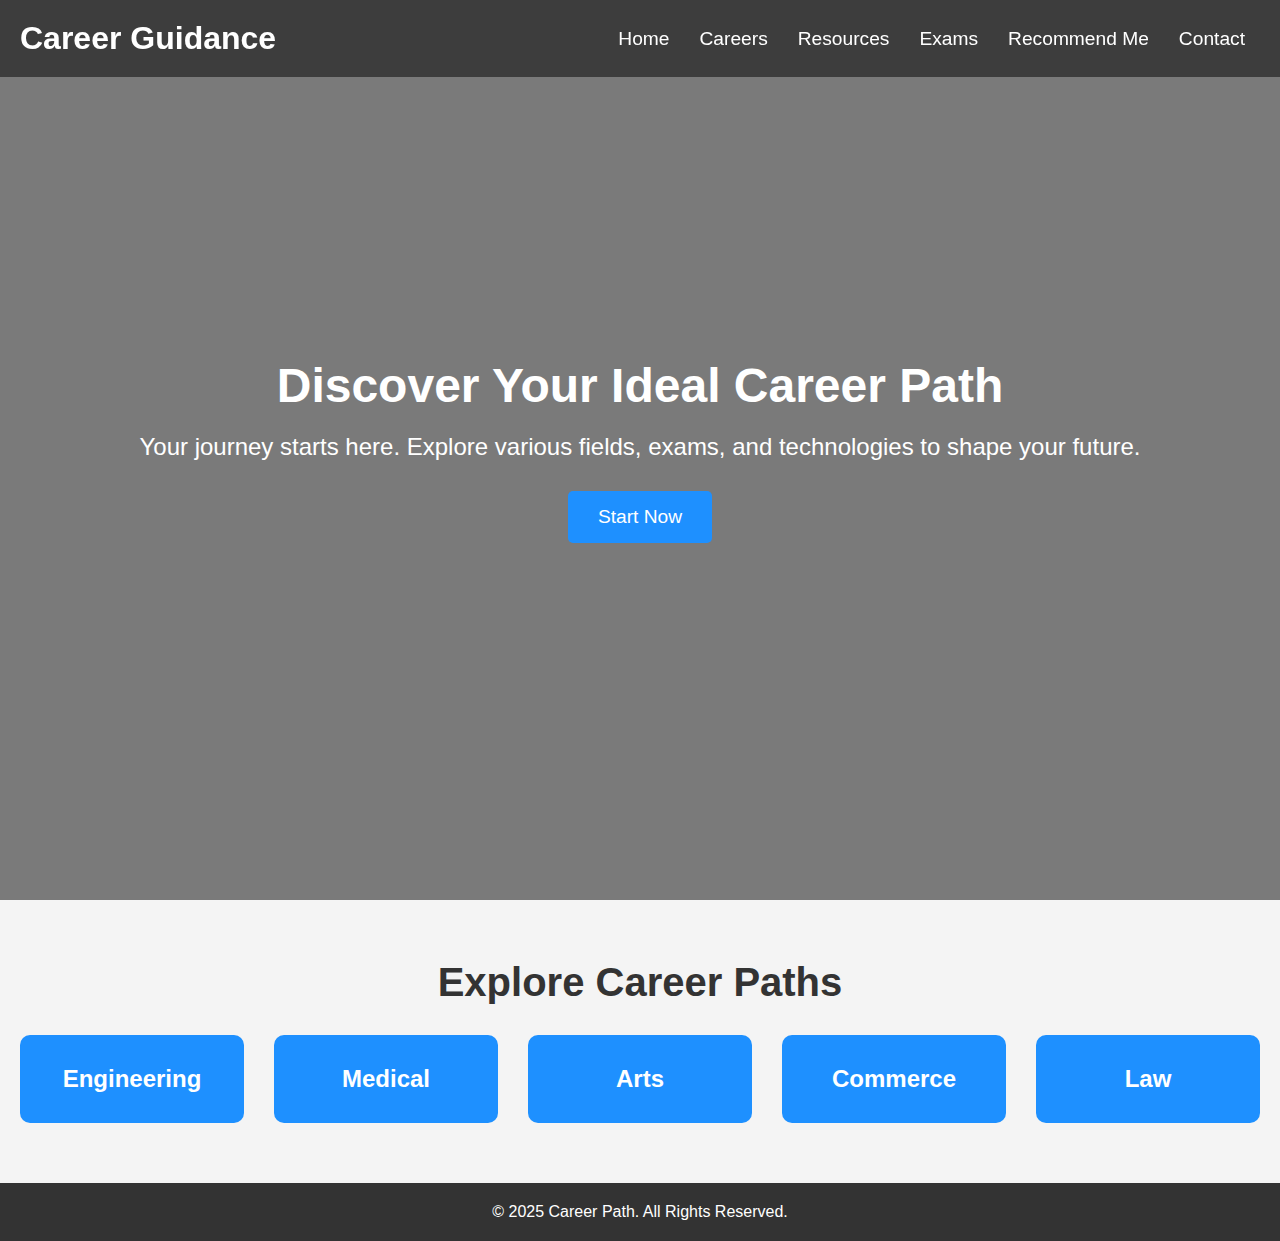
<file: index.html>
<!DOCTYPE html>
<html lang="en">
<head>
    <meta charset="UTF-8">
    <meta name="viewport" content="width=device-width, initial-scale=1.0">
    <title>Career Guidance</title>
    <link rel="stylesheet" href="styles.css">
</head>
<body>

    <!-- Background Video -->
    <div class="video-background">
        <video autoplay loop muted>
            <source src="https://cdn.pixabay.com/video/2016/09/14/5248-183786781_tiny.mp4" type="video/mp4">
            Your browser does not support the video tag.
        </video>
    </div>

    <!-- Navigation Bar -->
    <nav>
        <div class="nav-container">
            <h1 class="logo">Career Guidance</h1>
            <ul class="nav-links">
                <li><a href="index.html">Home</a></li>
                <li><a href="career.html">Careers</a></li>
                <li><a href="resources.html">Resources</a></li>
                <li><a href="exams.html">Exams</a></li>
                <li><a href="recommendation.html">Recommend Me</a></li>
                <li><a href="contact.html">Contact</a></li>
              </ul>
              
        </div>
    </nav>

    <!-- Hero Section -->
    <section class="hero">
        <h2>Discover Your Ideal Career Path</h2>
        <p>Your journey starts here. Explore various fields, exams, and technologies to shape your future.</p>
        <button class="cta-button" onclick="window.location.href='#'">Start Now</button>
    </section>

    <!-- Career Paths Section -->
    <section class="career-paths">
        <h3>Explore Career Paths</h3>
        <div class="career-options">
            <div class="career-option">Engineering</div>
            <div class="career-option">Medical</div>
            <div class="career-option">Arts</div>
            <div class="career-option">Commerce</div>
            <div class="career-option">Law</div>
        </div>
    </section>

    <!-- Footer -->
    <footer>
        <p>&copy; 2025 Career Path. All Rights Reserved.</p>
    </footer>

    <script src="script.js"></script>
</body>
</html>
</file>
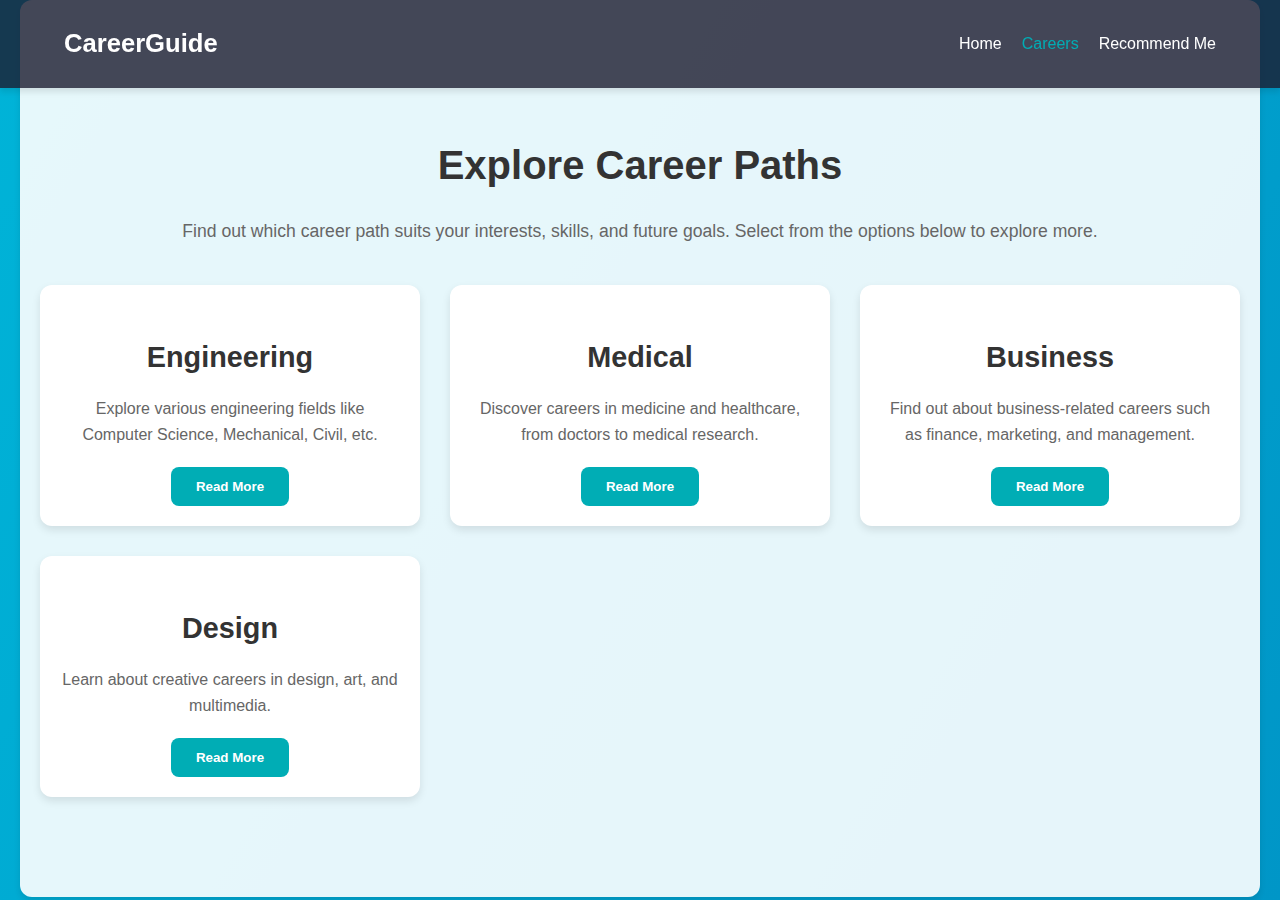
<file: career.html>
<!DOCTYPE html>
<html lang="en">
<head>
  <meta charset="UTF-8" />
  <meta name="viewport" content="width=device-width, initial-scale=1.0"/>
  <title>Career Paths</title>
  <link rel="stylesheet" href="career.css" />
</head>
<body>

  <header class="navbar">
    <div class="nav-container">
      <div class="logo">CareerGuide</div>
      <nav>
        <ul class="nav-links">
          <li><a href="index.html">Home</a></li>
          <li><a href="career.html" class="active">Careers</a></li>
          <li><a href="recommendation.html">Recommend Me</a></li>
        </ul>
      </nav>
    </div>
  </header>

  <section class="career-paths">
    <h2>Explore Career Paths</h2>
    <p>Find out which career path suits your interests, skills, and future goals. Select from the options below to explore more.</p>
    
    <div class="career-categories">
      <!-- Engineering -->
      <div class="career-category">
        <h3>Engineering</h3>
        <p>Explore various engineering fields like Computer Science, Mechanical, Civil, etc.</p>
        <button class="toggle-btn">Read More</button>
        <div class="career-detail">
          <ul>
            <li><strong>Computer Science Engineering:</strong> Software Developer, Web Developer, Data Scientist, AI Engineer, Cloud Engineer, etc.</li>
            <li><strong>Mechanical Engineering:</strong> Mechanical Design Engineer, Automotive Engineer, HVAC Engineer, etc.</li>
            <li><strong>Civil Engineering:</strong> Civil Project Manager, Structural Engineer, Geotechnical Engineer, etc.</li>
            <li><strong>Electrical Engineering:</strong> Electrical Engineer, Robotics Engineer, Power System Engineer, etc.</li>
          </ul>
        </div>
      </div>

      <!-- Medical -->
      <div class="career-category">
        <h3>Medical</h3>
        <p>Discover careers in medicine and healthcare, from doctors to medical research.</p>
        <button class="toggle-btn">Read More</button>
        <div class="career-detail">
          <ul>
            <li><strong>MBBS:</strong> Doctor, Surgeon, Specialist (e.g., Cardiologist, Neurologist), Medical Researcher.</li>
            <li><strong>Nursing:</strong> Nurse, Nurse Practitioner, Healthcare Assistant, Medical Technologist.</li>
            <li><strong>Pharmacy:</strong> Pharmacist, Pharmaceutical Researcher, Pharmaceutical Sales Representative.</li>
            <li><strong>Physiotherapy:</strong> Physiotherapist, Rehabilitation Specialist, Sports Therapist.</li>
          </ul>
        </div>
      </div>

      <!-- Business -->
      <div class="career-category">
        <h3>Business</h3>
        <p>Find out about business-related careers such as finance, marketing, and management.</p>
        <button class="toggle-btn">Read More</button>
        <div class="career-detail">
          <ul>
            <li><strong>Marketing:</strong> Marketing Manager, Digital Marketing Specialist, SEO Expert.</li>
            <li><strong>Finance:</strong> Financial Analyst, Investment Banker, Chartered Accountant.</li>
            <li><strong>Entrepreneurship:</strong> Startup Founder, Business Consultant, Angel Investor.</li>
          </ul>
        </div>
      </div>

      <!-- Design -->
      <div class="career-category">
        <h3>Design</h3>
        <p>Learn about creative careers in design, art, and multimedia.</p>
        <button class="toggle-btn">Read More</button>
        <div class="career-detail">
          <ul>
            <li><strong>Graphic Design:</strong> Graphic Designer, UX/UI Designer, Visual Artist, Illustrator.</li>
            <li><strong>Animation:</strong> Animator, 3D Modeler, Visual Effects Artist.</li>
            <li><strong>Architecture:</strong> Architect, Urban Planner, Interior Designer, Landscape Architect.</li>
          </ul>
        </div>
      </div>
    </div>
  </section>

  <script src="career.js"></script>
</body>
</html>
</file>
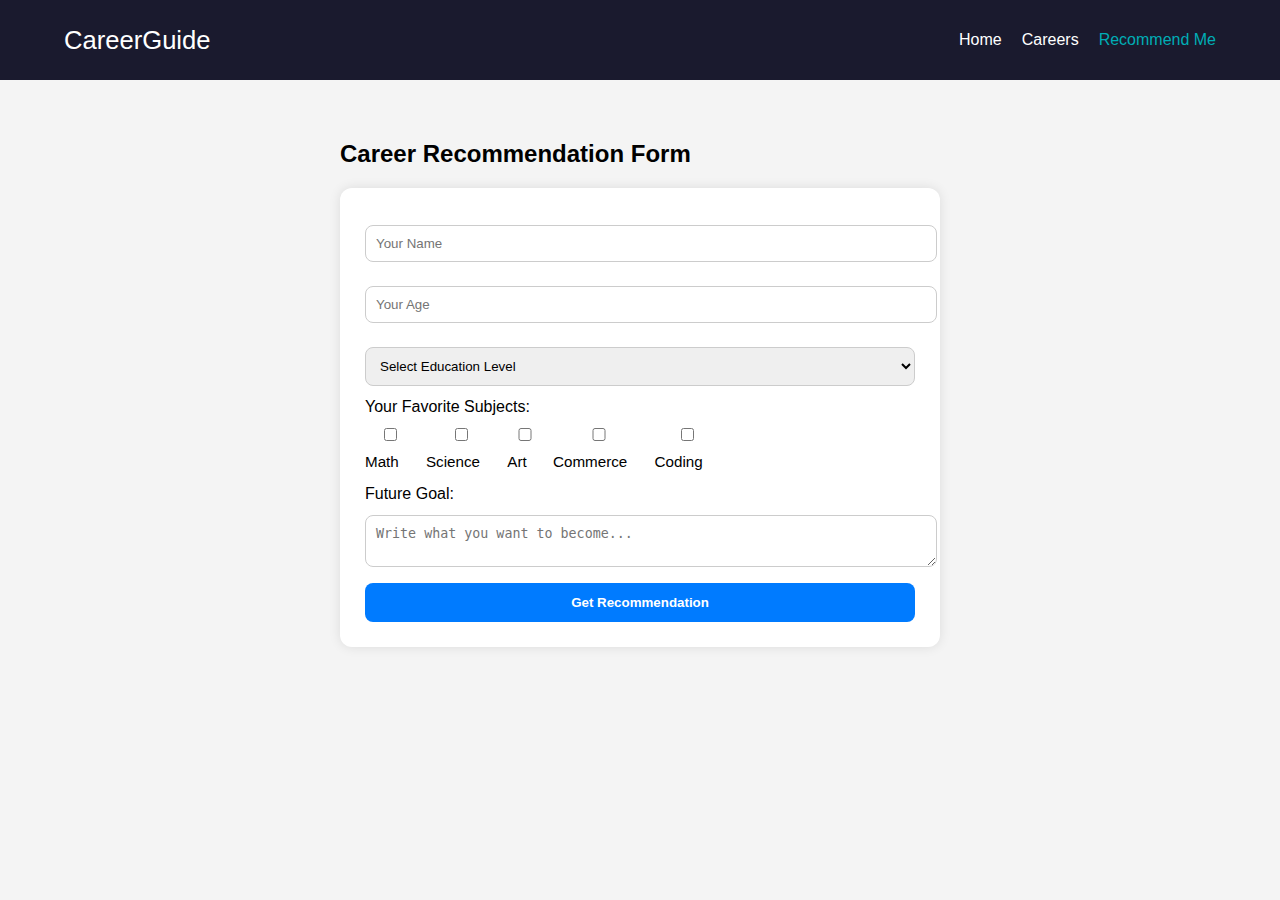
<file: recommendation.html>
<!DOCTYPE html>
<html lang="en">
<head>
  <meta charset="UTF-8" />
  <meta name="viewport" content="width=device-width, initial-scale=1.0"/>
  <title>Career Recommendation</title>
  <link rel="stylesheet" href="recommendation.css" />
</head>
<body>

  <header class="navbar">
    <div class="nav-container">
      <div class="logo">CareerGuide</div>
      <nav>
        <ul class="nav-links">
          <li><a href="index.html">Home</a></li>
          <li><a href="career.html">Careers</a></li>
          <li><a href="recommendation.html" class="active">Recommend Me</a></li>
        </ul>
      </nav>
    </div>
  </header>

  <section class="form-section">
    <h2>Career Recommendation Form</h2>
    <form id="careerForm">
      <input type="text" placeholder="Your Name" required />
      <input type="number" placeholder="Your Age" required />
      <select required>
        <option value="">Select Education Level</option>
        <option value="10th">10th</option>
        <option value="12th">12th</option>
        <option value="Graduate">Graduate</option>
      </select>

      <label>Your Favorite Subjects:</label>
      <div class="checkbox-group">
        <label><input type="checkbox" value="Math" /> Math</label>
        <label><input type="checkbox" value="Science" /> Science</label>
        <label><input type="checkbox" value="Art" /> Art</label>
        <label><input type="checkbox" value="Commerce" /> Commerce</label>
        <label><input type="checkbox" value="Coding" /> Coding</label>
      </div>

      <label>Future Goal:</label>
      <textarea placeholder="Write what you want to become..." required></textarea>

      <button type="submit">Get Recommendation</button>
    </form>

    <div id="recommendationResult" class="result-box"></div>
  </section>

  <script src="recommendation.js"></script>
</body>
</html>
</file>
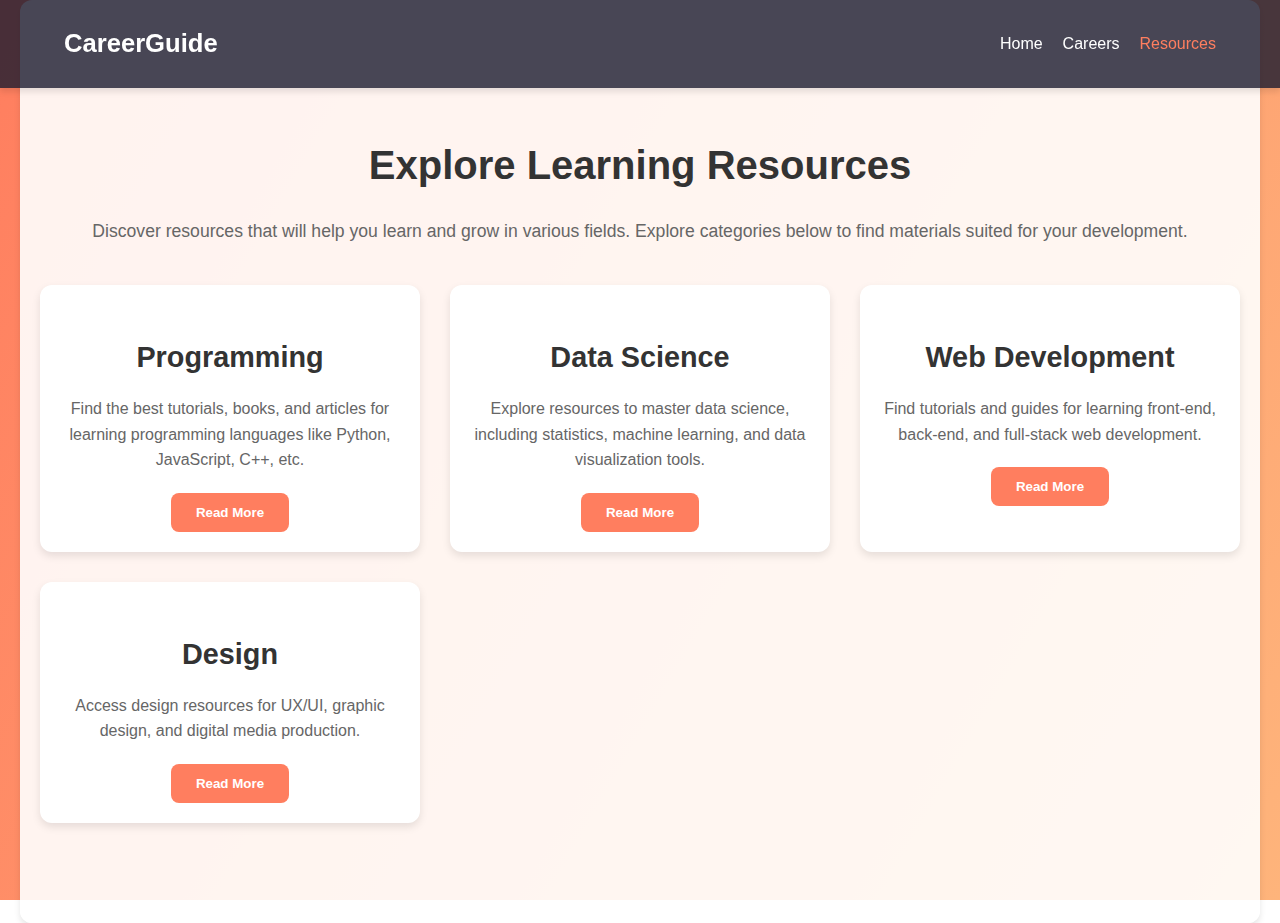
<file: resources.html>
<!DOCTYPE html>
<html lang="en">
<head>
  <meta charset="UTF-8" />
  <meta name="viewport" content="width=device-width, initial-scale=1.0"/>
  <title>Resources</title>
  <link rel="stylesheet" href="resources.css" />
</head>
<body>

  <header class="navbar">
    <div class="nav-container">
      <div class="logo">CareerGuide</div>
      <nav>
        <ul class="nav-links">
          <li><a href="index.html">Home</a></li>
          <li><a href="career.html">Careers</a></li>
          <li><a href="resources.html" class="active">Resources</a></li>
        </ul>
      </nav>
    </div>
  </header>

  <section class="resources">
    <h2>Explore Learning Resources</h2>
    <p>Discover resources that will help you learn and grow in various fields. Explore categories below to find materials suited for your development.</p>

    <div class="resource-categories">
      <!-- Programming -->
      <div class="resource-category">
        <h3>Programming</h3>
        <p>Find the best tutorials, books, and articles for learning programming languages like Python, JavaScript, C++, etc.</p>
        <button class="toggle-btn">Read More</button>
        <div class="resource-detail">
          <ul>
            <li><strong>Python:</strong> Python.org, Real Python, Python for Data Science.</li>
            <li><strong>JavaScript:</strong> MDN Web Docs, JavaScript.info, FreeCodeCamp.</li>
            <li><strong>C++:</strong> Cplusplus.com, LearnCPP, GeeksforGeeks.</li>
          </ul>
        </div>
      </div>

      <!-- Data Science -->
      <div class="resource-category">
        <h3>Data Science</h3>
        <p>Explore resources to master data science, including statistics, machine learning, and data visualization tools.</p>
        <button class="toggle-btn">Read More</button>
        <div class="resource-detail">
          <ul>
            <li><strong>Machine Learning:</strong> Coursera, DataCamp, Towards Data Science.</li>
            <li><strong>Data Visualization:</strong> Tableau, Plotly, Seaborn.</li>
            <li><strong>Statistics:</strong> Khan Academy, Data Science Handbook, Udemy Courses.</li>
          </ul>
        </div>
      </div>

      <!-- Web Development -->
      <div class="resource-category">
        <h3>Web Development</h3>
        <p>Find tutorials and guides for learning front-end, back-end, and full-stack web development.</p>
        <button class="toggle-btn">Read More</button>
        <div class="resource-detail">
          <ul>
            <li><strong>Frontend:</strong> FreeCodeCamp, CSS-Tricks, Frontend Masters.</li>
            <li><strong>Backend:</strong> Node.js Docs, Express.js Docs, Flask Tutorials.</li>
            <li><strong>Full Stack:</strong> The Odin Project, Codecademy, Fullstackopen.</li>
          </ul>
        </div>
      </div>

      <!-- Design -->
      <div class="resource-category">
        <h3>Design</h3>
        <p>Access design resources for UX/UI, graphic design, and digital media production.</p>
        <button class="toggle-btn">Read More</button>
        <div class="resource-detail">
          <ul>
            <li><strong>UX/UI Design:</strong> UX Design Institute, NNGroup, Smashing Magazine.</li>
            <li><strong>Graphic Design:</strong> Adobe Tutorials, Canva, Skillshare.</li>
            <li><strong>Animation:</strong> Animation Mentor, Blender, After Effects Tutorials.</li>
          </ul>
        </div>
      </div>
    </div>
  </section>

  <script src="resources.js"></script>
</body>
</html>
</file>
<file: styles.css>
/* Global styles */
* {
    margin: 0;
    padding: 0;
    box-sizing: border-box;
}

body {
    font-family: 'Arial', sans-serif;
    background-color: #f4f4f4;
    color: #fff;
    overflow-x: hidden;
}

/* Video Background */
.video-background {
    position: absolute;
    top: 0;
    left: 0;
    width: 100%;
    height: 100%;
    z-index: -1;
}

.video-background video {
    object-fit: cover;
    width: 100%;
    height: 100%;
}

/* Navigation Bar */
nav {
    background-color: rgba(0, 0, 0, 0.5);
    padding: 20px 0;
    position: fixed;
    top: 0;
    width: 100%;
    z-index: 10;
}

.nav-container {
    display: flex;
    justify-content: space-between;
    align-items: center;
    padding: 0 20px;
}

.logo {
    font-size: 2rem;
    color: #fff;
    font-weight: bold;
}

.nav-links {
    list-style-type: none;
    display: flex;
}

.nav-links li {
    margin: 0 15px;
}

.nav-links a {
    color: #fff;
    text-decoration: none;
    font-size: 1.2rem;
    font-weight: 500;
    transition: color 0.3s ease;
}

.nav-links a:hover {
    color: #1E90FF;
}

/* Hero Section */
.hero {
    display: flex;
    flex-direction: column;
    justify-content: center;
    align-items: center;
    text-align: center;
    height: 100vh;
    background-color: rgba(0, 0, 0, 0.5);
    padding: 20px;
}

.hero h2 {
    font-size: 3rem;
    margin-bottom: 20px;
    color: #fff;
    font-weight: 700;
}

.hero p {
    font-size: 1.5rem;
    margin-bottom: 30px;
    color: #fff;
}

.cta-button {
    padding: 15px 30px;
    background-color: #1E90FF;
    color: #fff;
    font-size: 1.2rem;
    border: none;
    border-radius: 5px;
    cursor: pointer;
    transition: background-color 0.3s ease;
}

.cta-button:hover {
    background-color: #4169E1;
}

/* Career Paths Section */
.career-paths {
    padding: 60px 20px;
    text-align: center;
    background-color: #f4f4f4;
    color: #333;
}

.career-paths h3 {
    font-size: 2.5rem;
    margin-bottom: 30px;
    font-weight: 600;
}

.career-options {
    display: grid;
    grid-template-columns: repeat(auto-fill, minmax(200px, 1fr));
    gap: 30px;
    margin-top: 20px;
}

.career-option {
    background-color: #1E90FF;
    padding: 30px;
    color: #fff;
    font-size: 1.5rem;
    font-weight: 600;
    border-radius: 10px;
    transition: transform 0.3s ease, background-color 0.3s ease;
    cursor: pointer;
}

.career-option:hover {
    transform: translateY(-10px);
    background-color: #4169E1;
}

/* Footer */
footer {
    background-color: #333;
    color: #fff;
    text-align: center;
    padding: 20px;
    font-size: 1rem;
}
</file>
<file: career.css>
/* Body and Global Styles */
body {
    font-family: 'Poppins', sans-serif;
    margin: 0;
    padding: 0;
    background: linear-gradient(120deg, #00b4d8, #0096c7); /* Soft Blue Gradient */
    background-size: cover;
    background-attachment: fixed;
    color: #fff; /* Set default text color to white for contrast */
    line-height: 1.6;
  }
  
  /* Navbar */
  .navbar {
    background-color: rgba(26, 26, 46, 0.8); /* Dark Transparent Background */
    color: white;
    padding: 15px 0;
    position: fixed;
    top: 0;
    width: 100%;
    z-index: 1000;
    box-shadow: 0 4px 6px rgba(0, 0, 0, 0.1); /* Soft shadow */
  }
  
  .nav-container {
    width: 90%;
    margin: auto;
    display: flex;
    justify-content: space-between;
    align-items: center;
  }
  
  .logo {
    font-size: 1.6rem;
    font-weight: bold;
  }
  
  .nav-links {
    list-style: none;
    display: flex;
    gap: 20px;
  }
  
  .nav-links li a {
    color: white;
    text-decoration: none;
  }
  
  .nav-links li a.active {
    color: #00adb5;
  }
  
  /* Career Paths Section */
  .career-paths {
    padding: 100px 20px;
    max-width: 1200px;
    margin: auto;
    background-color: rgba(255, 255, 255, 0.9); /* Light Background for Content */
    border-radius: 12px;
    box-shadow: 0 4px 6px rgba(0, 0, 0, 0.1); /* Soft shadow around content */
  }
  
  h2 {
    font-size: 2.5rem;
    text-align: center;
    margin-bottom: 20px;
    color: #333;
  }
  
  p {
    text-align: center;
    font-size: 1.1rem;
    color: #666;
    margin-bottom: 40px;
  }
  
  .career-categories {
    display: grid;
    grid-template-columns: 1fr 1fr 1fr;
    gap: 30px;
    margin-top: 20px;
  }
  
  .career-category {
    background-color: white;
    padding: 20px;
    border-radius: 12px;
    box-shadow: 0 4px 8px rgba(0, 0, 0, 0.1);
    text-align: center;
    transition: all 0.3s ease;
  }
  
  .career-category:hover {
    transform: translateY(-5px); /* Hover effect */
  }
  
  .career-category h3 {
    font-size: 1.8rem;
    color: #333;
    margin-bottom: 10px;
  }
  
  .career-category p {
    font-size: 1rem;
    color: #666;
    margin-bottom: 20px;
  }
  
  button.toggle-btn {
    padding: 12px 25px;
    background-color: #00adb5;
    color: white;
    font-weight: bold;
    border: none;
    border-radius: 8px;
    cursor: pointer;
    transition: background-color 0.3s ease;
  }
  
  button.toggle-btn:hover {
    background-color: #007b8c;
  }
  
  .career-detail {
    display: none;
    margin-top: 20px;
    text-align: left;
    color: #444;
  }
  
  .career-detail ul {
    list-style-type: none;
    padding-left: 20px;
  }
  
  .career-detail ul li {
    margin-bottom: 10px;
  }
  
  @media (max-width: 768px) {
    .career-categories {
      grid-template-columns: 1fr;
    }
  }
  
  /* Smooth transition for career detail visibility */
  .career-category .career-detail.open {
    display: block;
    max-height: 500px;
  }
</file>
<file: recommendation.css>
body {
    font-family: 'Poppins', sans-serif;
    background: #f4f4f4;
    margin: 0;
    padding: 0;
  }
  .navbar {
    background: #1a1a2e;
    color: white;
    padding: 15px 0;
    position: fixed;
    top: 0;
    width: 100%;
    z-index: 1000;
  }
  .nav-container {
    width: 90%;
    margin: auto;
    display: flex;
    justify-content: space-between;
    align-items: center;
  }
  .logo {
    font-size: 1.6rem;
  }
  .nav-links {
    list-style: none;
    display: flex;
    gap: 20px;
  }
  .nav-links li a {
    color: white;
    text-decoration: none;
  }
  .nav-links li a.active {
    color: #00adb5;
  }
  
  .form-section {
    padding: 120px 20px 40px;
    max-width: 600px;
    margin: auto;
  }
  form {
    background: white;
    padding: 25px;
    border-radius: 12px;
    box-shadow: 0 0 12px rgba(0,0,0,0.1);
  }
  form input, form select, form textarea {
    width: 100%;
    padding: 10px;
    margin: 12px 0;
    border-radius: 8px;
    border: 1px solid #ccc;
  }
  .checkbox-group {
    display: flex;
    flex-wrap: wrap;
    gap: 10px;
    margin-bottom: 15px;
  }
  .checkbox-group label {
    font-size: 0.95rem;
  }
  button {
    padding: 12px;
    width: 100%;
    background: #007BFF;
    color: white;
    font-weight: bold;
    border: none;
    border-radius: 8px;
    cursor: pointer;
  }
  button:hover {
    background: #0056b3;
  }
  .result-box {
    margin-top: 20px;
    background: #e0f7fa;
    padding: 20px;
    border-radius: 10px;
    font-weight: bold;
    color: #00796b;
    display: none;
  }
</file>
<file: resources.css>
/* Body and Global Styles */
body {
    font-family: 'Poppins', sans-serif;
    margin: 0;
    padding: 0;
    background: linear-gradient(120deg, #ff7e5f, #feb47b); /* Soft Gradient */
    background-size: cover;
    background-attachment: fixed;
    color: #fff; 
    line-height: 1.6;
  }
  
  /* Navbar */
  .navbar {
    background-color: rgba(26, 26, 46, 0.8); 
    color: white;
    padding: 15px 0;
    position: fixed;
    top: 0;
    width: 100%;
    z-index: 1000;
    box-shadow: 0 4px 6px rgba(0, 0, 0, 0.1); 
  }
  
  .nav-container {
    width: 90%;
    margin: auto;
    display: flex;
    justify-content: space-between;
    align-items: center;
  }
  
  .logo {
    font-size: 1.6rem;
    font-weight: bold;
  }
  
  .nav-links {
    list-style: none;
    display: flex;
    gap: 20px;
  }
  
  .nav-links li a {
    color: white;
    text-decoration: none;
  }
  
  .nav-links li a.active {
    color: #ff7e5f;
  }
  
  /* Resources Section */
  .resources {
    padding: 100px 20px;
    max-width: 1200px;
    margin: auto;
    background-color: rgba(255, 255, 255, 0.9); 
    border-radius: 12px;
    box-shadow: 0 4px 6px rgba(0, 0, 0, 0.1); 
  }
  
  h2 {
    font-size: 2.5rem;
    text-align: center;
    margin-bottom: 20px;
    color: #333;
  }
  
  p {
    text-align: center;
    font-size: 1.1rem;
    color: #666;
    margin-bottom: 40px;
  }
  
  .resource-categories {
    display: grid;
    grid-template-columns: 1fr 1fr 1fr;
    gap: 30px;
    margin-top: 20px;
  }
  
  .resource-category {
    background-color: white;
    padding: 20px;
    border-radius: 12px;
    box-shadow: 0 4px 8px rgba(0, 0, 0, 0.1);
    text-align: center;
    transition: all 0.3s ease;
  }
  
  .resource-category:hover {
    transform: translateY(-5px);
  }
  
  .resource-category h3 {
    font-size: 1.8rem;
    color: #333;
    margin-bottom: 10px;
  }
  
  .resource-category p {
    font-size: 1rem;
    color: #666;
    margin-bottom: 20px;
  }
  
  button.toggle-btn {
    padding: 12px 25px;
    background-color: #ff7e5f;
    color: white;
    font-weight: bold;
    border: none;
    border-radius: 8px;
    cursor: pointer;
    transition: background-color 0.3s ease;
  }
  
  button.toggle-btn:hover {
    background-color: #feb47b;
  }
  
  .resource-detail {
    display: none;
    margin-top: 20px;
    text-align: left;
    color: #444;
  }
  
  .resource-detail ul {
    list-style-type: none;
    padding-left: 20px;
  }
  
  .resource-detail ul li {
    margin-bottom: 10px;
  }
  
  @media (max-width: 768px) {
    .resource-categories {
      grid-template-columns: 1fr;
    }
  }
  
  .resource-category .resource-detail.open {
    display: block;
    max-height: 500px;
  }
</file>
